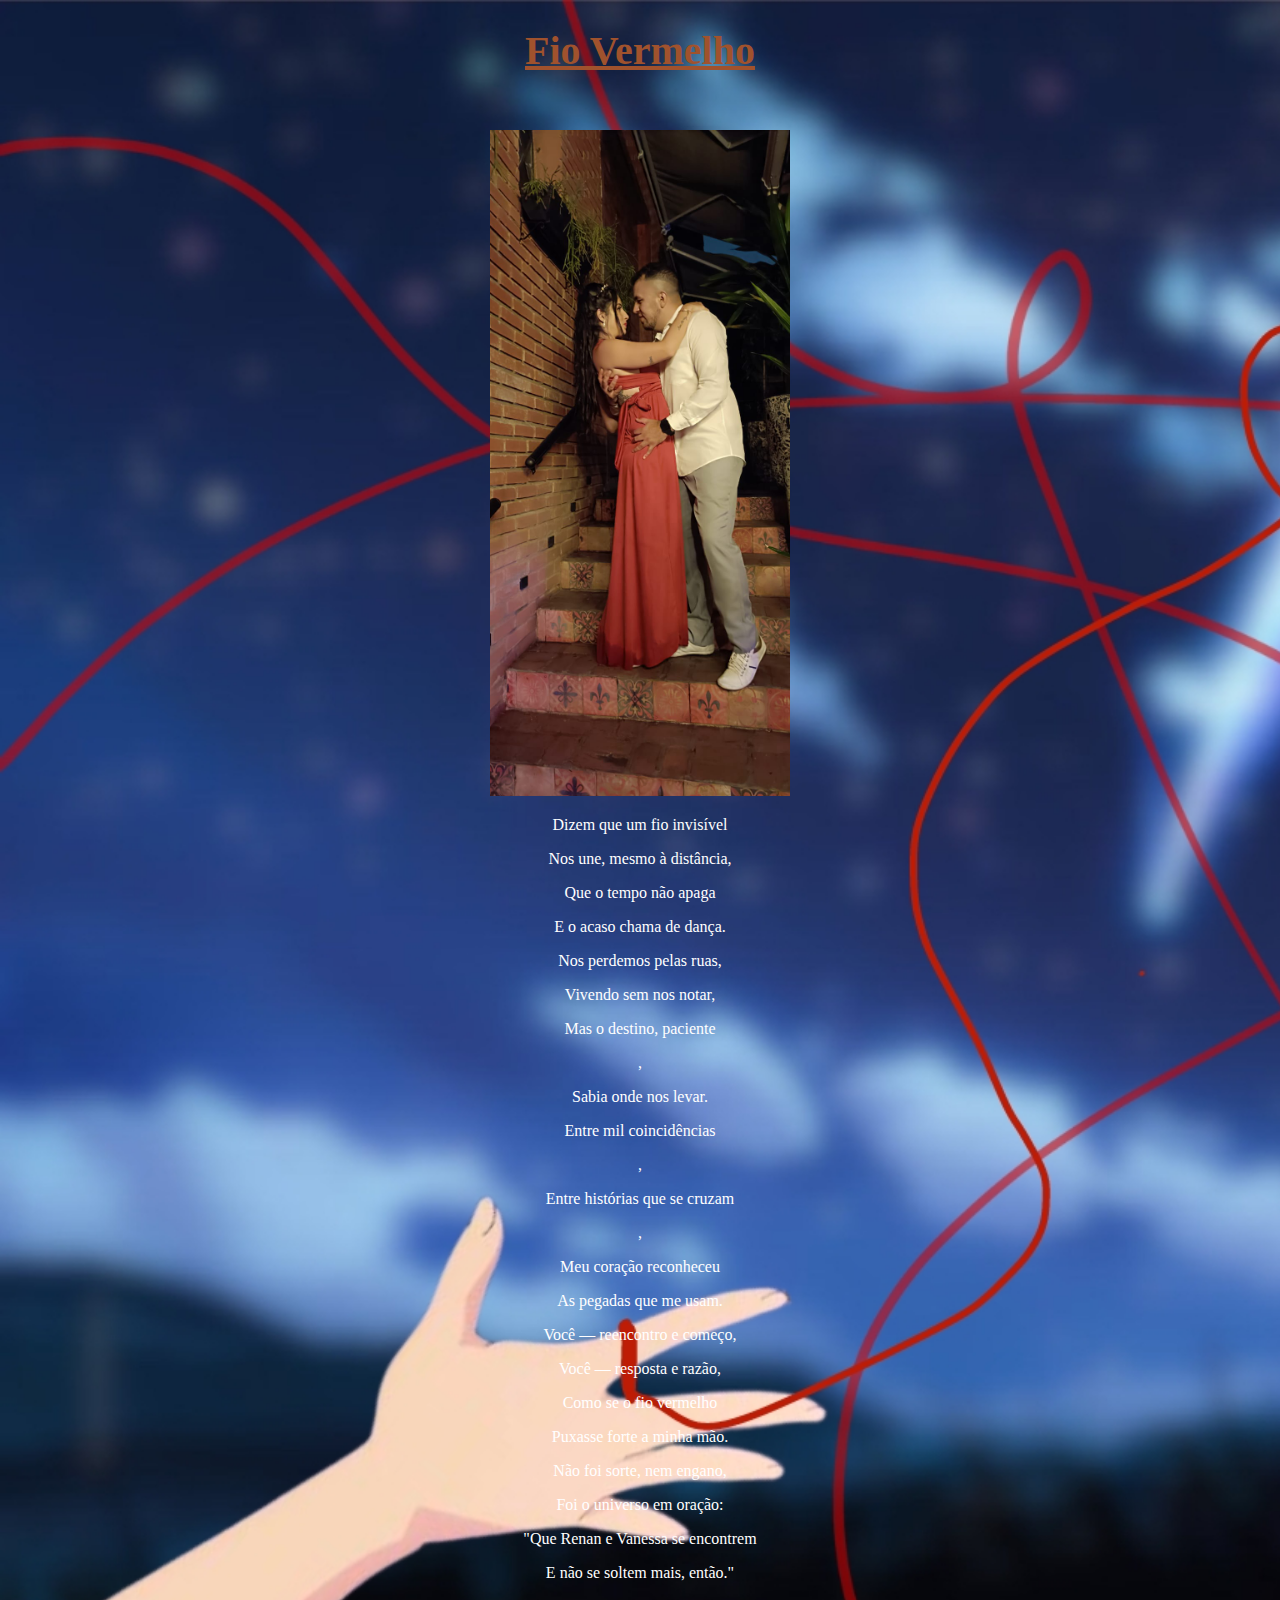
<file: index.html>
<!DOCTYPE html>
<html lang="en">

<head>
    <meta charset="UTF-8">
    <meta name="viewport" content="width=device-width, initial-scale=1.0">
    <link rel="stylesheet" href="stile.css">
    <title>Poesia para meu amor</title>
</head>

<body>
    <h1><strong><U>Fio Vermelho </U></strong></h1> <BR>
    <BR>
    <div class="centralizado"></div>
    <img src="WhatsApp Image 2025-04-16 at 09.28.10.jpeg" alt="Amo você" width="300">

 
   <br>
  <div class="poem">
   <p>Dizem que um fio invisível</p>  
    <p>Nos une, mesmo à distância,</p>  
    <p>Que o tempo não apaga</p>  
    <p>E o acaso chama de dança.</p>  
    
   <p> Nos perdemos pelas ruas,</p>  
    <p>Vivendo sem nos notar,</p>  
   <p> Mas o destino, paciente</p>,  
    <p>Sabia onde nos levar.</p>  
    
    <p>Entre mil coincidências</p>,  
    <p>Entre histórias que se cruzam</p>,  
    <p>Meu coração reconheceu </p> 
    <p>As pegadas que me usam.</p>  
    
   <p> Você — reencontro e começo,</p>  
    <p>Você — resposta e razão,</p>  
    <p>Como se o fio vermelho </p> 
    <p>Puxasse forte a minha mão.</p>  
    
    <p>Não foi sorte, nem engano,</p>  
    <p>Foi o universo em oração:</p>  
    <p>"Que Renan e Vanessa se encontrem</p>  
   <p> E não se soltem mais, então."</p>
  </div>
  <div class="footer">
        TTQ MMMMM KKKK
        TE AMO MUITOOOOOO.
  </div>
</body>

</html>
</file>
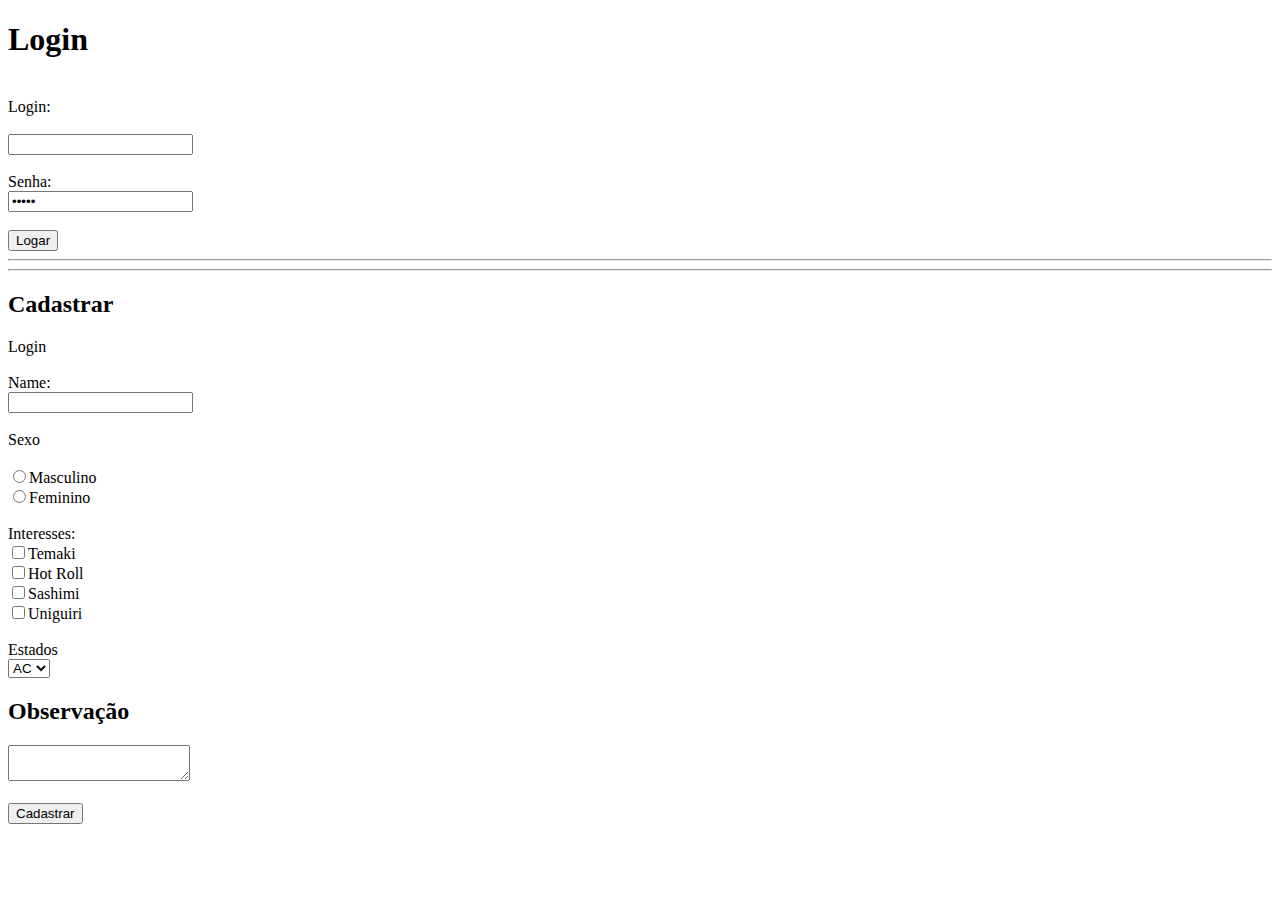
<file: formulario.html>
<!DOCTYPE html>
<html lang="en">
<head>
    <meta charset="UTF-8">
    <meta name="viewport" content="width=device-width, initial-scale=1.0">
    <title> Sistema Cadastrais </title>
</head>
<body>
    <h1> Login</h1>
    <br>
    <form> 
        Login:
        <br>
        <br>
        <input type="text" name="Nome">
        <br>
        <br>
        Senha:
        <br>
        <input type="password"value="Senha">
        <br>
        <br>
        <input type= "button" value="Logar">
        </form>
        <hr>
        <hr>

        <h2> Cadastrar </h2>
        <form>
        Login
        <br>
        <br>
        Name:
        <br>
        <input type="text" name="Nome">
        <br>
        <br>
        Sexo
        <br>
        <br>
        <input type="radio" name="Sexo" value="M">Masculino
        <br>
        <input type="radio" name="Sexo" value="F">Feminino
        <br>
        <br>
        Interesses:
        <br>
        <input type="checkbox" name="Interesses">Temaki
        <br>
        <input type="checkbox" name="Interesses">Hot Roll
        <br>
        <input type="checkbox" name="Interesses">Sashimi
        <br>
        <input type="checkbox" name="Interesses">Uniguiri
        <br>
        <br>
        Estados
        <br>
        <select name="Estados">
        <option value="AC">AC</option>
        <option value="AL">AL</option>
        <option value="AP">AP</option>
        <option value="AM">AM</option>
        <option value="BA">BA</option>
        <option value="CE">CE</option>
        <option value="DF">DF</option>
        <option value="MA">MA</option>
        <option value="SP">SP</option>
        <option value="BA">BA</option>
        <option value="SE">SE</option>
        <BR>
            </select>
            <br>
           <h2>Observação</h2>
            <textarea name="" id=""></textarea>
            <br>
            <br>
            <input type="submit" value="Cadastrar">
            <br>
          
            
            </form>
</body>
</html>
</file>
<file: stile.css>
body{
    text-align: center;
    margin: 0;
    padding: 0;
    font-family: 'Georgia', serif;
    color: #ffffff;
    background-image: url(image/akai-ito.jpg);
    background-size: cover;
}

.container {
    max-width: 800px;
    margin: 50px auto;
    padding: 30px;
    background-color: #fffdf9;
    box-shadow: 0 0 10px rgba(0,0,0,0.1);
    border-radius: 12px;
    text-align: center;
}

h1 {
    font-size: 2.5em;
    margin-bottom: 20px;
    color: #a0522d;
}

.fotos {
    display: flex;
    justify-content: center;
    gap: 20px;
    margin-bottom: 30px;
}

.foto {
    width: 150px;
    height: 150px;
    object-fit: cover;
    border-radius: 50%;
    border: 3px solid #a0522d;
}

.poesia {
    font-size: 1.2em;
    line-height: 1.8;
    white-space: pre-line;
}
</file>
